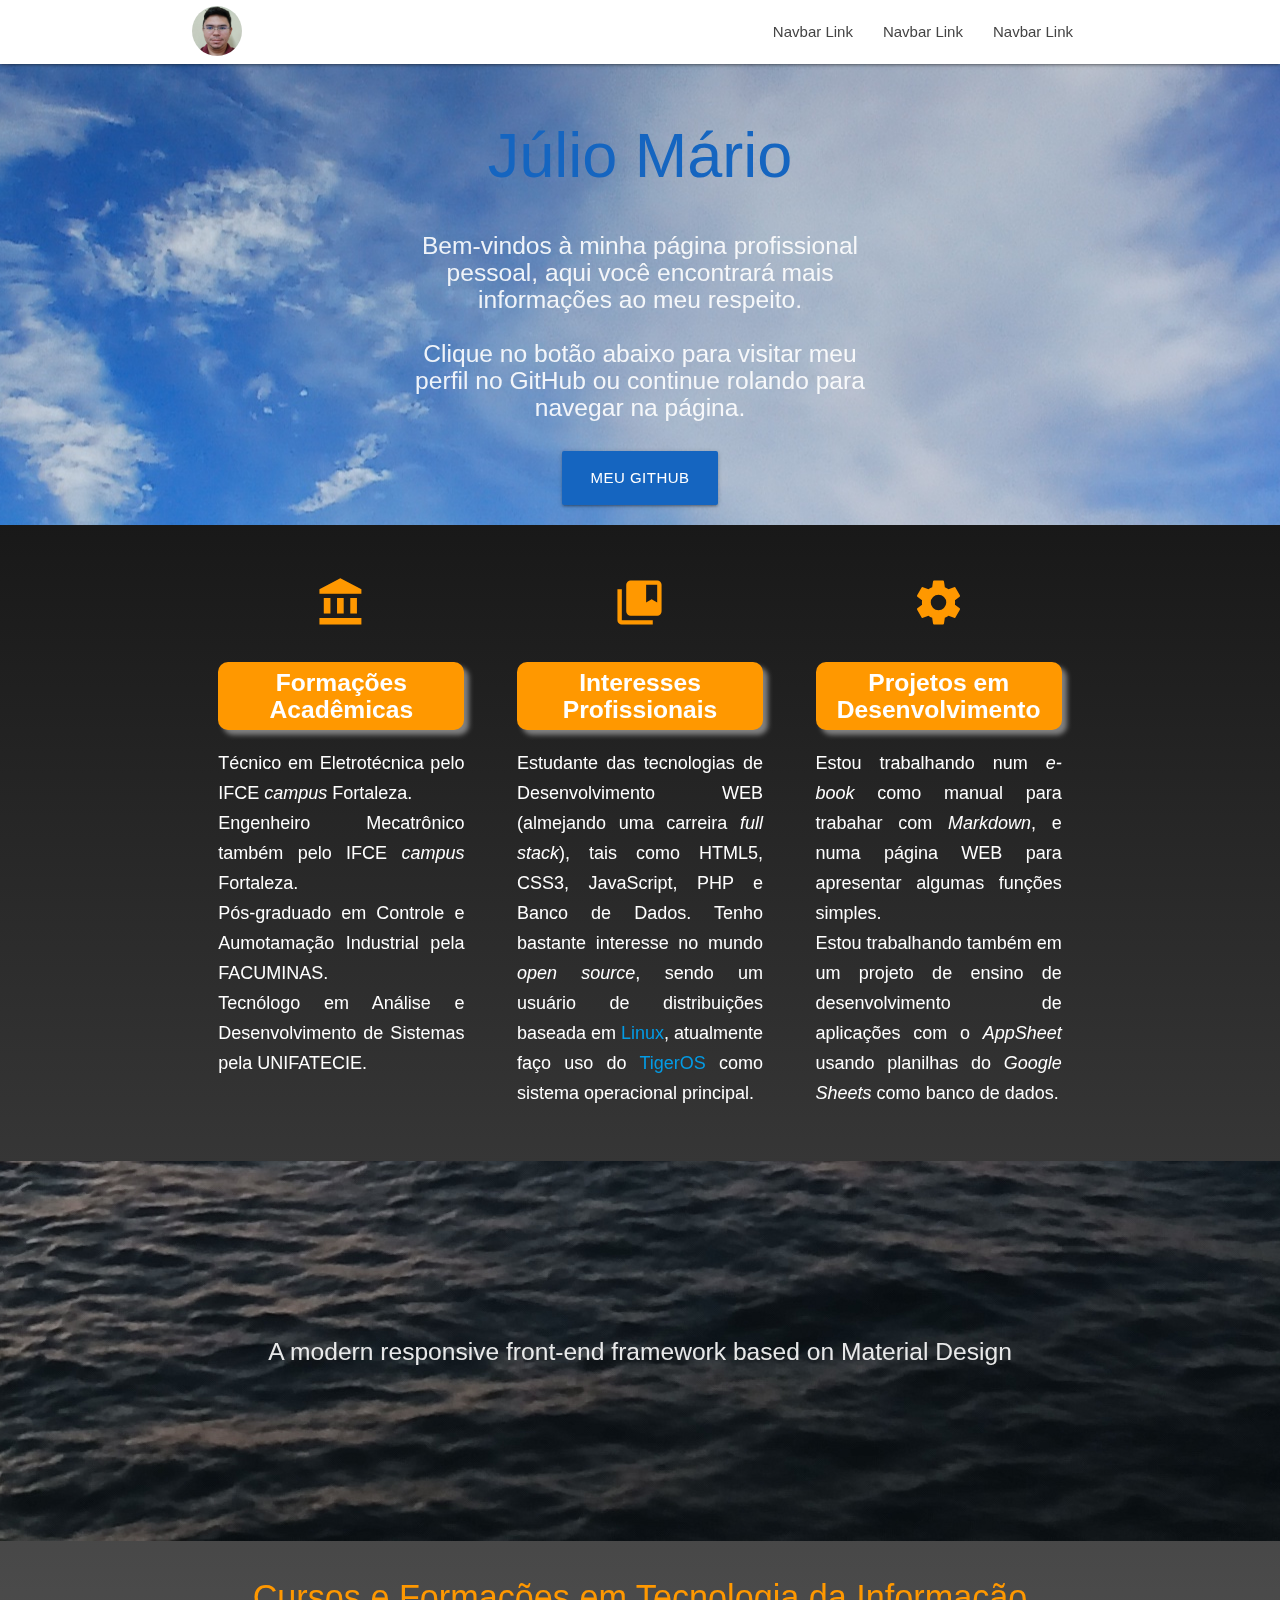
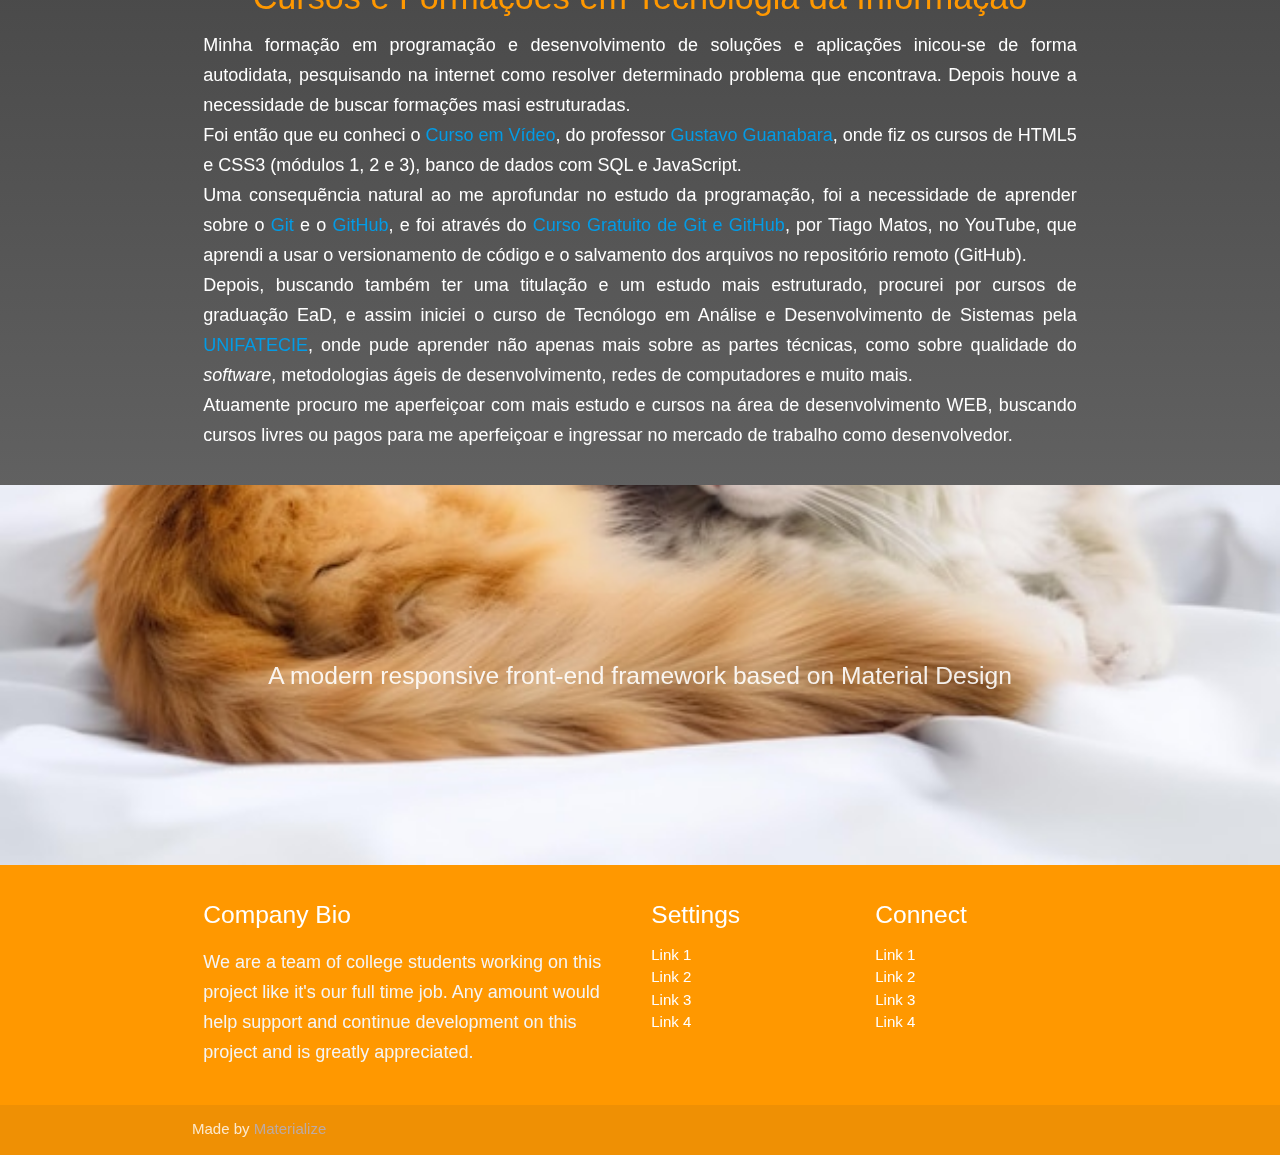
<file: index.html>
<!DOCTYPE html>
<html lang="pt-br">

<head>
  <meta http-equiv="Content-Type" content="text/html; charset=UTF-8"/>
  <meta name="viewport" content="width=device-width, initial-scale=1"/>
  <title>Júlio Mário</title>

  <!-- CSS  -->
  <link href="https://fonts.googleapis.com/icon?family=Material+Icons" rel="stylesheet">
  <link href="css/materialize.css" type="text/css" rel="stylesheet" media="screen,projection"/>
  <link href="css/style.css" type="text/css" rel="stylesheet" media="screen,projection"/>
</head>


<body>

  <!--  Seção de navegação  -->
  <nav class="white" role="navigation">
    <div class="nav-wrapper container">
      <a id="logo-container" href="./index.html" class="brand-logo">
      <img id="foto-de-perfil" src="./imagens/foto_logo_1.jpg" alt="Minha foto de perfil." class="circle responsive-img">
      </a>

      <ul class="right hide-on-med-and-down">
        <li><a href="#">Navbar Link</a></li>
        <li><a href="#">Navbar Link</a></li>
        <li><a href="#">Navbar Link</a></li>
      </ul>

      <ul id="nav-mobile" class="sidenav">
        <li><a href="#">Navbar Link</a></li>
        <li><a href="#">Navbar Link</a></li>
        <li><a href="#">Navbar Link</a></li>
      </ul>

      <a href="#" data-target="nav-mobile" class="sidenav-trigger"><i class="material-icons">menu</i></a>
    </div>
  </nav>

  <!--  Primeira seção de parallax  -->
  <div id="index-banner" class="parallax-container valign-wrapper">
    <div class="section no-pad-bot">
      <div class="container">
        <br><br>

        <h1 class="header center blue-text text-darken-3">Júlio Mário</h1>

        <div class="row center" id="header-text">
          <h5 class="header col s12 light">Bem-vindos à minha página profissional pessoal, aqui você encontrará mais informações ao meu respeito.
          <br>
          <br>
          Clique no botão abaixo para visitar meu perfil no GitHub ou continue rolando para navegar na página.
          </h5>
        </div>

        <div class="row center">
          <a href="http://github.com/juliompcnascimento" id="download-button" class="btn-large waves-effect waves-light blue darken-3" target="_blank">Meu GitHub</a>
        </div>

        <br>
        <br>

      </div>
    </div>

    <div class="parallax"><img src="./imagens/minha_foto_2.jpg" alt="Papel de parede 1: Foto do céu com nuvens brancas."></div>
  </div>

  <!--  Primeira seção de conteúdo  -->
  <div class="container">
    <div class="section">

      <!--   Icon Section   -->
      <div class="row">

        <div class="col s12 m4">
          <div class="icon-block">
            <h2 class="center orange-text"><i class="material-icons">account_balance</i></h2>
            <h5 class="center orange personalizado">Formações Acadêmicas</h5>

            <p class="light justificado">
            Técnico em Eletrotécnica pelo IFCE <em>campus</em> Fortaleza.<br>
            Engenheiro Mecatrônico também pelo IFCE <em>campus</em> Fortaleza.<br>
            Pós-graduado em Controle e Aumotamação Industrial pela FACUMINAS.<br>
            Tecnólogo em Análise e Desenvolvimento de Sistemas pela UNIFATECIE.
            </p>
          </div>
        </div>

        <div class="col s12 m4">
          <div class="icon-block">
            <h2 class="center orange-text"><i class="material-icons">collections_bookmark</i></h2>
            <h5 class="center orange personalizado">Interesses Profissionais</h5>

            <p class="light justificado">
            Estudante das tecnologias de Desenvolvimento WEB (almejando uma carreira <em>full stack</em>), tais como HTML5, CSS3, JavaScript, PHP e Banco de Dados. Tenho bastante interesse no mundo <em>open source</em>, sendo um usuário de distribuições baseada em <a href="https://www.linux.org/" target="_blank" rel="external">Linux</a>, atualmente faço uso do <a href="https://tigeros.com.br/" target="_blank" rel="external">TigerOS</a> como sistema operacional principal.
            </p>
          </div>
        </div>

        <div class="col s12 m4">
          <div class="icon-block">
            <h2 class="center orange-text"><i class="material-icons">settings</i></h2>
            <h5 class="center orange personalizado">Projetos em Desenvolvimento</h5>

            <p class="light justificado">
            Estou trabalhando num <em>e-book</em> como manual para trabahar com <em>Markdown</em>, e numa página WEB para apresentar algumas funções simples. <br>
            Estou trabalhando também em um projeto de ensino de desenvolvimento de aplicações com o <em>AppSheet</em> usando planilhas do <em>Google Sheets</em> como banco de dados.
            </p>
          </div>
        </div>

      </div>

    </div>
  </div>


  <!--  Segunda seção de parallax  -->
  <div class="parallax-container valign-wrapper">
    <div class="section no-pad-bot">
      <div class="container">
        <div class="row center">
          <h5 class="header col s12 light">A modern responsive front-end framework based on Material Design</h5>
        </div>
      </div>
    </div>
    <div class="parallax"><img src="./imagens/minha_foto_6.jpg" alt="Unsplashed background img 2"></div>
  </div>

  <!--  Segunda seção de conteúdo  -->
  <div class="container">
    <div class="section">

      <div class="row">
        <div class="col s12 center">
          <h4 class="center orange-text">Cursos e Formações em Tecnologia da Informação</h4>
          <p class="light justificado novecentospx">
            Minha formação em programação e desenvolvimento de soluções e aplicações inicou-se de forma autodidata, pesquisando na internet como resolver determinado problema que encontrava. Depois houve a necessidade de buscar formações masi estruturadas.
          </p>
          <p class="light justificado novecentospx">
            Foi então que eu conheci o <a href="https://www.cursoemvideo.com/" target="_blank" rel="external">Curso em Vídeo</a>, do professor <a href="https://github.com/gustavoguanabara" target="_blank" rel="external">Gustavo Guanabara</a>, onde fiz os cursos de HTML5 e CSS3 (módulos 1, 2 e 3), banco de dados com SQL e JavaScript.
          </p>
          <p class="light justificado novecentospx">
            Uma consequẽncia natural ao me aprofundar no estudo da programação, foi a necessidade de aprender sobre o <a href="https://git-scm.com/" target="_blank" rel="external">Git</a> e o <a href="https://github.com/" target="_blank" rel="external">GitHub</a>, e foi através do <a href="https://www.youtube.com/playlist?list=PLcoYAcR89n-qbO7YAVj5S0alABLis_QVU" target="_blank" rel="external"> Curso Gratuito de Git e GitHub</a>, por Tiago Matos, no YouTube, que aprendi a usar o versionamento de código e o salvamento dos arquivos no repositório remoto (GitHub).
          </p>
          <p class="light justificado novecentospx">
            Depois, buscando também ter uma titulação e um estudo mais estruturado, procurei por cursos de graduação EaD, e assim iniciei o curso de Tecnólogo em Análise e Desenvolvimento de Sistemas pela <a href="https://www.unifatecie.edu.br/" target="_blank" rel="external">UNIFATECIE</a>, onde pude aprender não apenas mais sobre as partes técnicas, como sobre qualidade do <em>software</em>, metodologias ágeis de desenvolvimento, redes de computadores e muito mais.
          </p>
          <p class="light justificado novecentospx">
            Atuamente procuro me aperfeiçoar com mais estudo e cursos na área de desenvolvimento WEB, buscando cursos livres ou pagos para me aperfeiçoar e ingressar no mercado de trabalho como desenvolvedor.
          </p>
        </div>
      </div>

    </div>
  </div>

  <!--  Terceira seção de parallax  -->
  <div class="parallax-container valign-wrapper">
    <div class="section no-pad-bot">
      <div class="container">
        <div class="row center">
          <h5 class="header col s12 light">A modern responsive front-end framework based on Material Design</h5>
        </div>
      </div>
    </div>
    <div class="parallax"><img src="./imagens/minha_foto_7.jpg" alt="Unsplashed background img 3"></div>
  </div>

  <!--  Rodapé  -->
  <footer class="page-footer orange">
    <div class="container">
      <div class="row">
        <div class="col l6 s12">
          <h5 class="white-text">Company Bio</h5>
          <p class="grey-text text-lighten-4">We are a team of college students working on this project like it's our full time job. Any amount would help support and continue development on this project and is greatly appreciated.</p>


        </div>
        <div class="col l3 s12">
          <h5 class="white-text">Settings</h5>
          <ul>
            <li><a class="white-text" href="#!">Link 1</a></li>
            <li><a class="white-text" href="#!">Link 2</a></li>
            <li><a class="white-text" href="#!">Link 3</a></li>
            <li><a class="white-text" href="#!">Link 4</a></li>
          </ul>
        </div>
        <div class="col l3 s12">
          <h5 class="white-text">Connect</h5>
          <ul>
            <li><a class="white-text" href="#!">Link 1</a></li>
            <li><a class="white-text" href="#!">Link 2</a></li>
            <li><a class="white-text" href="#!">Link 3</a></li>
            <li><a class="white-text" href="#!">Link 4</a></li>
          </ul>
        </div>
      </div>
    </div>
    <div class="footer-copyright">
      <div class="container">
      Made by <a class="brown-text text-lighten-3" href="http://materializecss.com">Materialize</a>
      </div>
    </div>
  </footer>


  <!--  Scripts-->
  <script src="https://code.jquery.com/jquery-2.1.1.min.js"></script>
  <script src="js/materialize.js"></script>
  <script src="js/init.js"></script>

  </body>
</html>
</file>
<file: css/style.css>
/* Custom Stylesheet */
/**
 * Use this file to override Materialize files so you can update
 * the core Materialize files in the future
 *
 * Made By MaterializeCSS.com
 */

nav ul a,
nav .brand-logo {
  color: #444;
}

p {
  line-height: 2rem;
  font-size: 1.2em;
}
p.justificado {
  text-align: justify;
}
p.novecentospx {
  max-width: 900px;
  margin: auto;
}


.sidenav-trigger {
  color: #26a69a;
}

.parallax-container {
  min-height: 380px;
  line-height: 0;
  height: auto;
  /* height: 500px; */
  color: rgba(255,255,255,.9);
}

.parallax-container .section {
  width: 100%;
}

@media only screen and (max-width : 992px) {
  .parallax-container .section {
    position: absolute;
    top: 40%;
  }
  #index-banner .section {
    top: 10%;
  }
}

@media only screen and (max-width : 600px) {
  #index-banner .section {
    top: 0;
  }
}

.icon-block {
  padding: 0 15px;
}
.icon-block .material-icons {
  font-size: inherit;
}

footer.page-footer {
  margin: 0;
}

/* CSS personalizado */

body {
  /* display: flex;
  min-height: 100vh;
  flex-direction: column; */
  background-color: black;
  background-image: linear-gradient(to bottom, black, grey);
  color: white;
}

img#foto-de-perfil {
  height: 50px;
}

a#logo-container {
  padding-top: 6px;
}

div#header-text {
  max-width: 500px;
}

h5.personalizado {
  padding: 7px 0px;
  border-radius: 10px;
  box-shadow: 5px 5px 5px grey;
  font-weight: bold;
}
</file>
